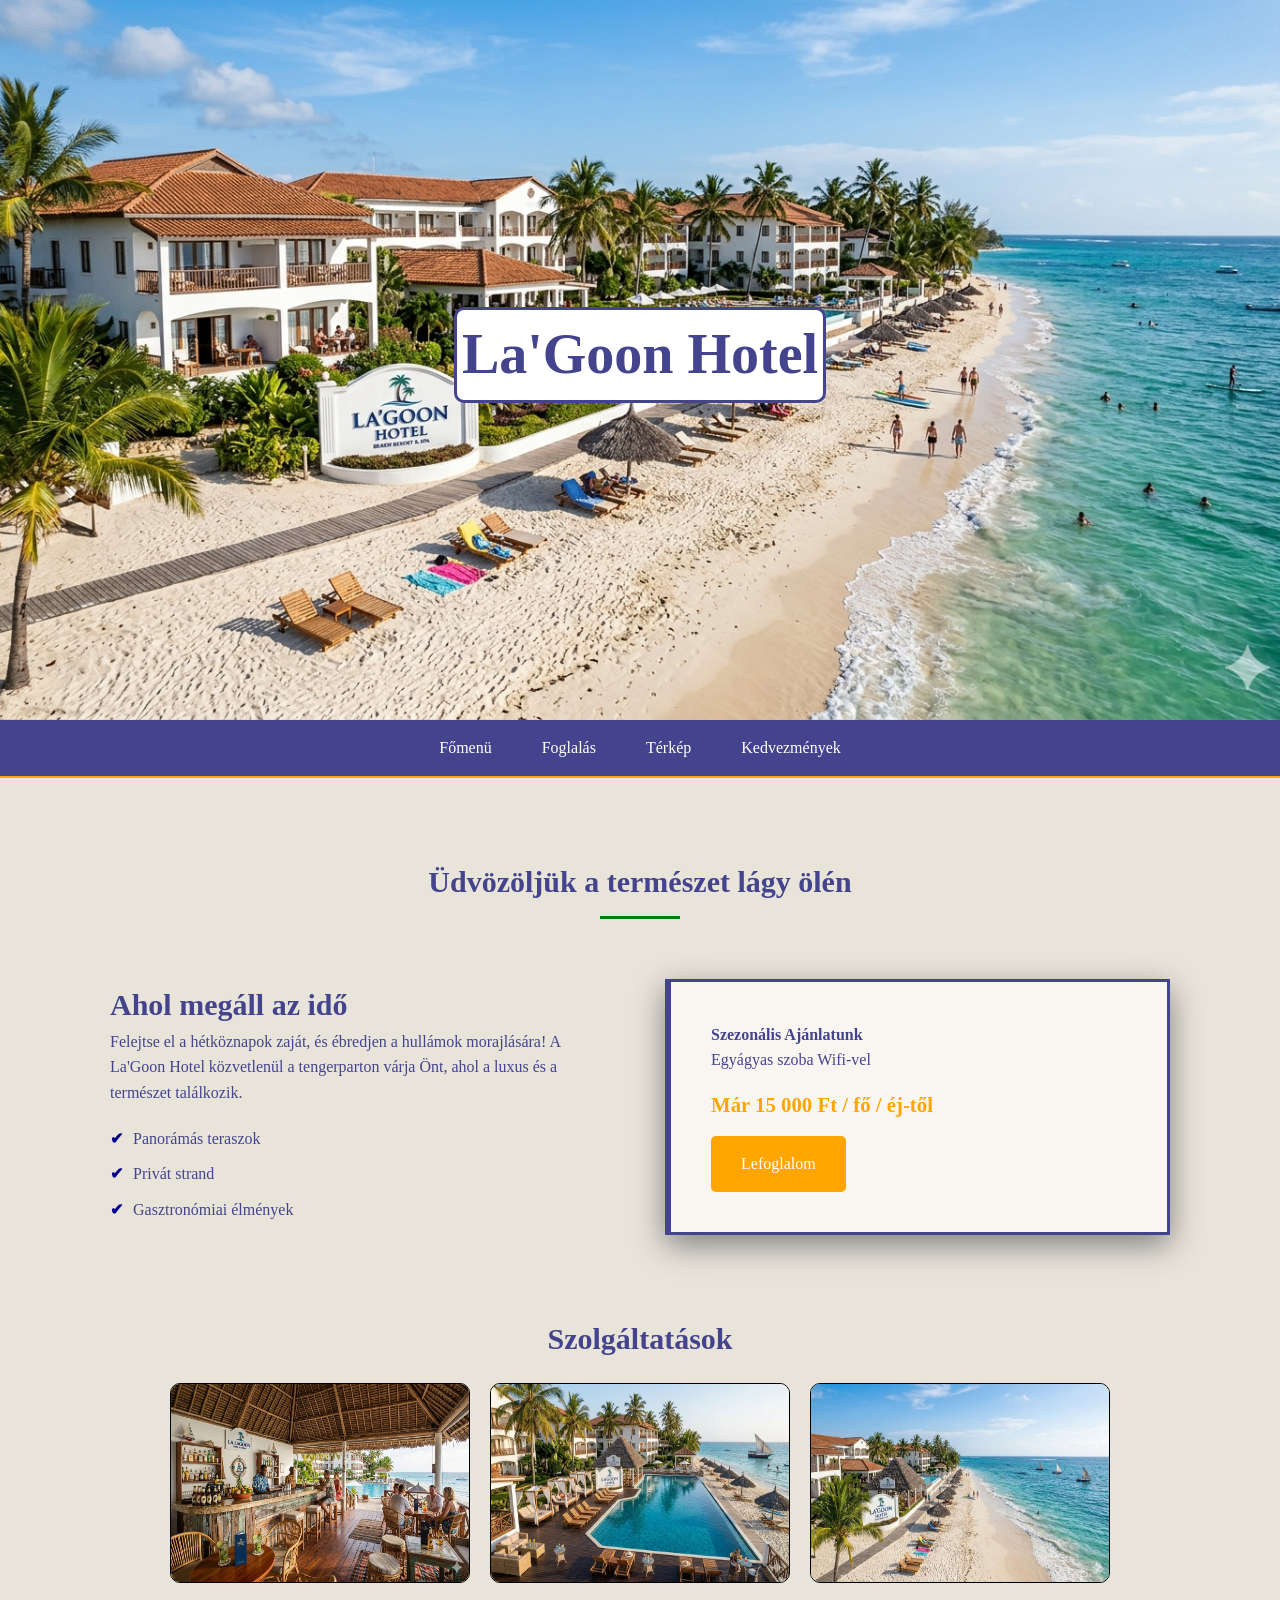
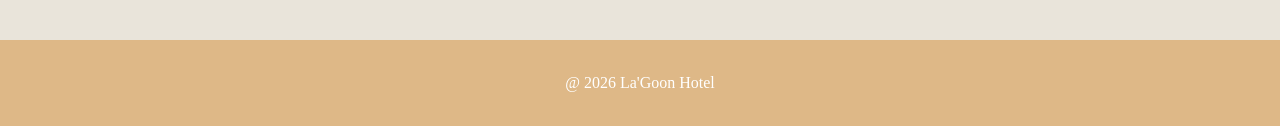
<file: index.html>
<!DOCTYPE html>
<html lang="hu">
<head>
    <meta charset="UTF-8">
    <meta name="viewport" content="width=device-width, initial-scale=1.0">
    <link rel="stylesheet" href="style.css">
    <title>La'Goon Hotel</title>
</head>
<body>
     <header class="cim">
        <div class="cim_tart">
            <h1>La'Goon Hotel</h1>
        </div>
    </header>
  <nav class="menu">
        <a href="">Főmenü</a>
        <a href="foglalas.html">Foglalás</a>
        <a href="terkep.html">Térkép</a>
        <a href="kedvezmenyek.html">Kedvezmények</a>
    </nav>

    <section class="tema">
        <div class="doboz">
            <div class="kicsicim">
                <h2>Üdvözöljük a természet lágy ölén</h2>
                <div class="vonal"></div>
            </div>
            
            <div class="reklamszoveg">
                <div>
                    <h3>Ahol megáll az idő</h3>
                    <p>Felejtse el a hétköznapok zaját, és ébredjen a hullámok morajlására! A La'Goon Hotel közvetlenül a tengerparton várja Önt, ahol a luxus és a természet találkozik.</p>
                    
                    <ul class="tulajdonsagok">
                        <li><span>✔</span>Panorámás teraszok</li>
                        <li><span>✔</span>Privát strand</li>
                        <li><span>✔</span>Gasztronómiai élmények</li>
                    </ul>
                </div>

                <div>
                    <div class="reklam">
                        <h4>Szezonális Ajánlatunk</h4>
                        <p>Egyágyas szoba Wifi-vel</p>
                        <p class="arak">Már 15 000 Ft / fő / éj-től</p>
                        <a href="foglal_egyagyas.html" class="gomb">Lefoglalom</a>
                    </div>
                </div>
            </div>
        </div>
    </section>
<section class="fomenu_kepek">
        <h2 id="kepekcim">Szolgáltatások</h2>
        <div class="galeria">
            <a href="fomenu_bar.png"><img src="fomenu_bar.png" ></a>
            <a href="fomenu_medence.jpg"><img src="fomenu_medence.jpg" ></a>
            <a href="fomenu_tengerp.jpg"><img src="fomenu_tengerp.jpg" ></a>
        </div>
    </section>
    <footer>
        <p> @ 2026 La'Goon Hotel</p>
    </footer>
</body>
</html>
</file>
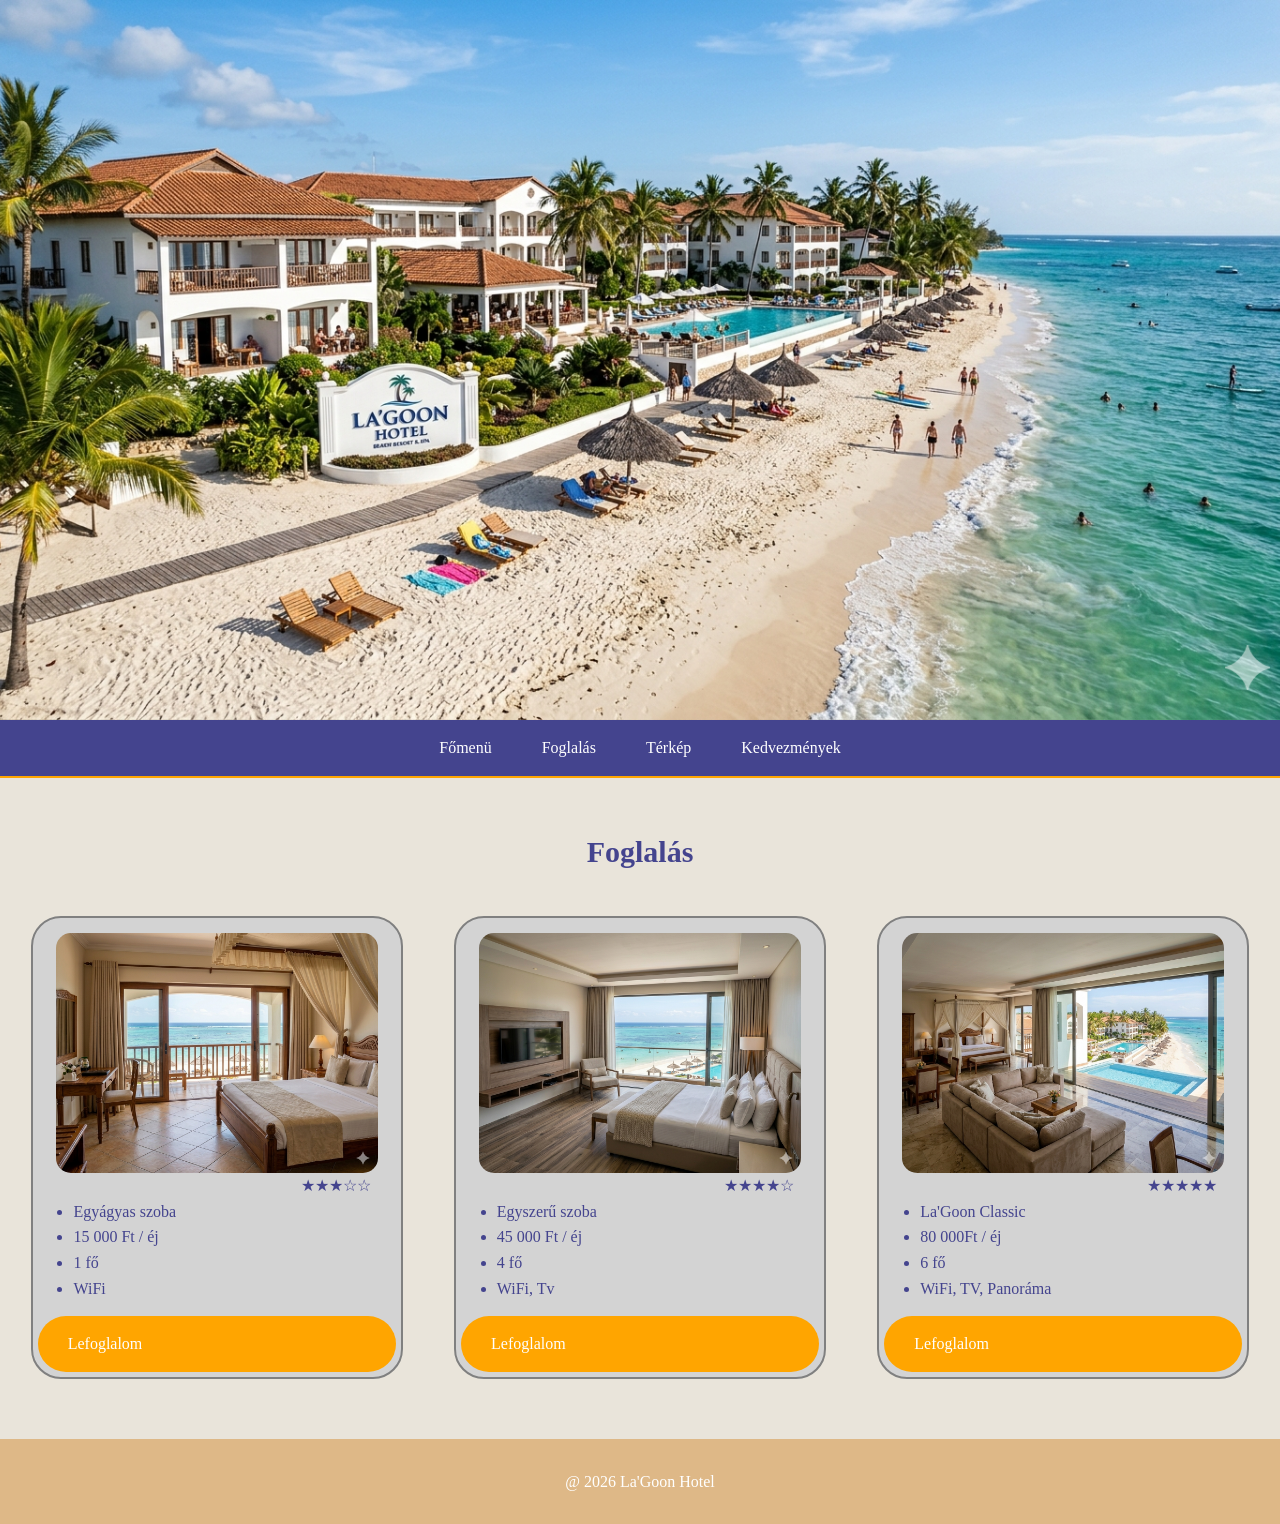
<file: foglalas.html>
<!DOCTYPE html>
<html lang="en">
<head>
    <meta charset="UTF-8">
    <meta name="viewport" content="width=device-width, initial-scale=1.0">
    <link rel="stylesheet" href="style.css">
    <title>Foglalás</title>
</head>
<body>
    
 <header class="cim">
       
 </header>
  <nav class="menu">
        <a href="index.html">Főmenü</a>
        <a href="">Foglalás</a>
        <a href="terkep.html">Térkép</a>
        <a href="kedvezmenyek.html">Kedvezmények</a>
    </nav>
    <h1 class="classh1">Foglalás</h1>
<div class="foglalo_nagy">

<div class="foglalo_doboz">
  <img src="szoba1_sima.png">
  <p>★★★☆☆</p>
  <ul>
    <li>Egyágyas szoba</li>
    <li>15 000 Ft / éj</li>
    <li>1 fő</li>
    <li>WiFi</li>
  </ul>
  <a href="foglal_egyagyas.html" class="gombok">Lefoglalom</a>
</div>

<div class="foglalo_doboz">
  <img src="szoba2_kozepes.png">
  <p>★★★★☆</p>
  <ul>
    <li>Egyszerű szoba</li>
    <li>45 000 Ft / éj</li>
    <li>4 fő</li>
    <li>WiFi, Tv</li>
  </ul>
  <a href="foglal_egyszeru.html" class="gombok">Lefoglalom</a>
</div>

<div class="foglalo_doboz">
  <img src="szoba3_draga.png">
  <p>★★★★★</p>
    <ul>
    <li>La'Goon Classic</li>
    <li>80 000Ft / éj</li> 
    <li>6 fő</li>
    <li>WiFi, TV, Panoráma</li>
  </ul>
  
  <a href="foglal_classic.html" class="gombok">Lefoglalom</a>
</div>
</div>
<footer>
    <p> @ 2026 La'Goon Hotel</p>
</footer>
</body>
</html>
</file>
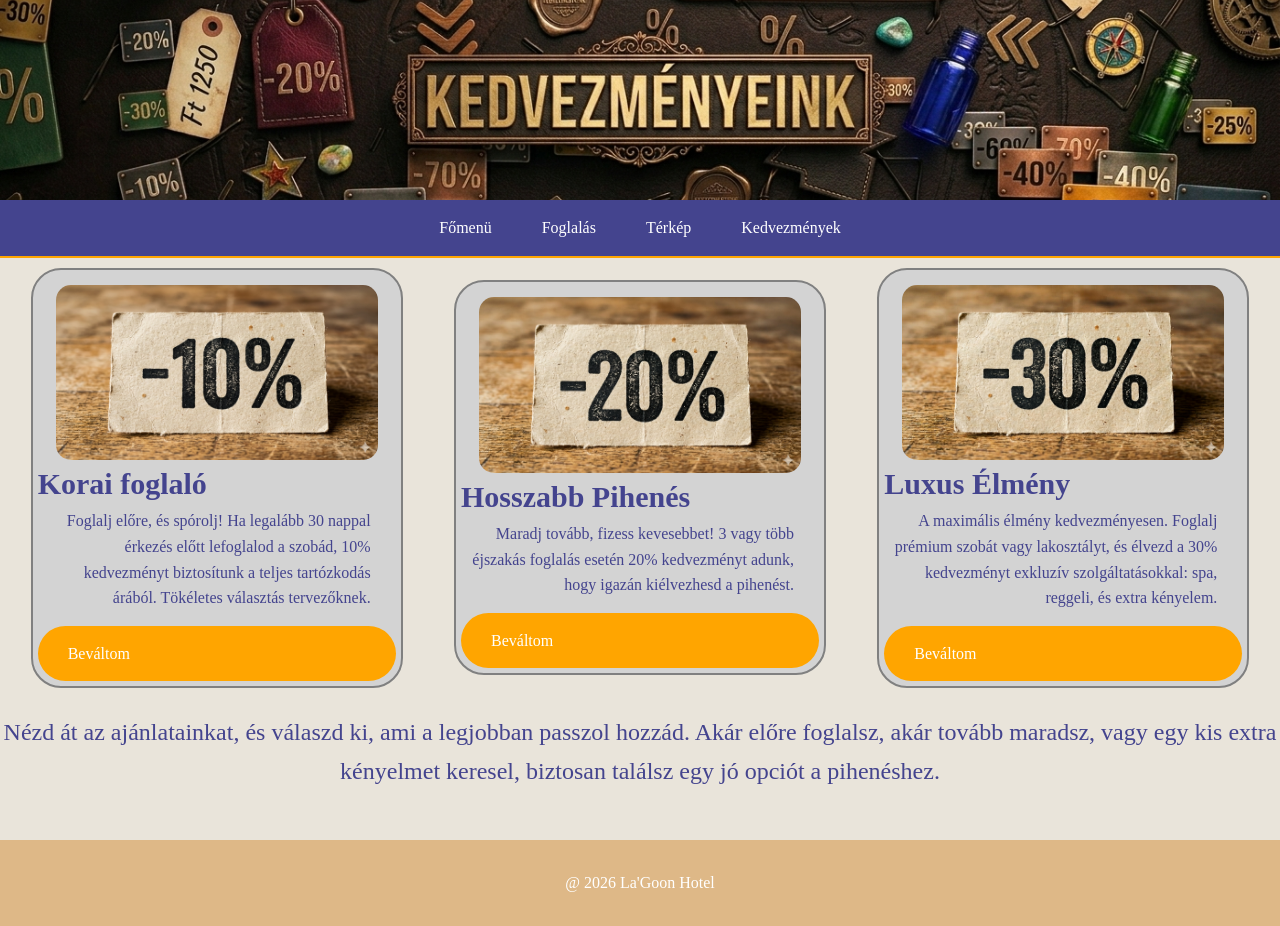
<file: kedvezmenyek.html>
<!DOCTYPE html>
<html lang="en">
<head>
    <meta charset="UTF-8">
    <meta name="viewport" content="width=device-width, initial-scale=1.0">
    <title>Kedvezményeink</title>
    <link rel="stylesheet" href="style.css">
</head>
<body>
         <header class="cim2">
        <div class="cim_tart">
        </div>
    </header>
  <nav class="menu">
        <a href="index.html">Főmenü</a>
        <a href="foglalas.html">Foglalás</a>
        <a href="terkep.html">Térkép</a>
        <a href="">Kedvezmények</a>
    </nav>
<div class="foglalo_nagy">

<div class="foglalo_doboz">
  <img src="10sz.png">
    <h1>Korai foglaló</h1>
    <p>Foglalj előre, és spórolj! Ha legalább 30 nappal érkezés előtt lefoglalod a szobád, 10% kedvezményt biztosítunk a teljes tartózkodás árából. Tökéletes választás tervezőknek.</p>

  <a href="foglalas.html" class="gombok">Beváltom</a>
</div>

<div class="foglalo_doboz">
  <img src="20sz.png">
    <h1>Hosszabb Pihenés</h1>
    <p>Maradj tovább, fizess kevesebbet! 3 vagy több éjszakás foglalás esetén 20% kedvezményt adunk, hogy igazán kiélvezhesd a pihenést.</p>
  <a href="foglalas.html" class="gombok">Beváltom</a>
</div>

<div class="foglalo_doboz">
  <img src="30sz.png">
  <h1>Luxus Élmény</h1>
<p>A maximális élmény kedvezményesen. Foglalj prémium szobát vagy lakosztályt, és élvezd a 30% kedvezményt exkluzív szolgáltatásokkal: spa, reggeli, és extra kényelem.</p>
  <a href="foglalas.html" class="gombok">Beváltom</a>
</div>
</div>
<p class="legysziutolsoclass">Nézd át az ajánlatainkat, és válaszd ki, ami a legjobban passzol hozzád. Akár előre foglalsz, akár tovább maradsz, vagy egy kis extra kényelmet keresel, biztosan találsz egy jó opciót a pihenéshez.</p>
    <footer>
       <p> @ 2026 La'Goon Hotel</p>
    </footer>
</body>
</html>
</file>
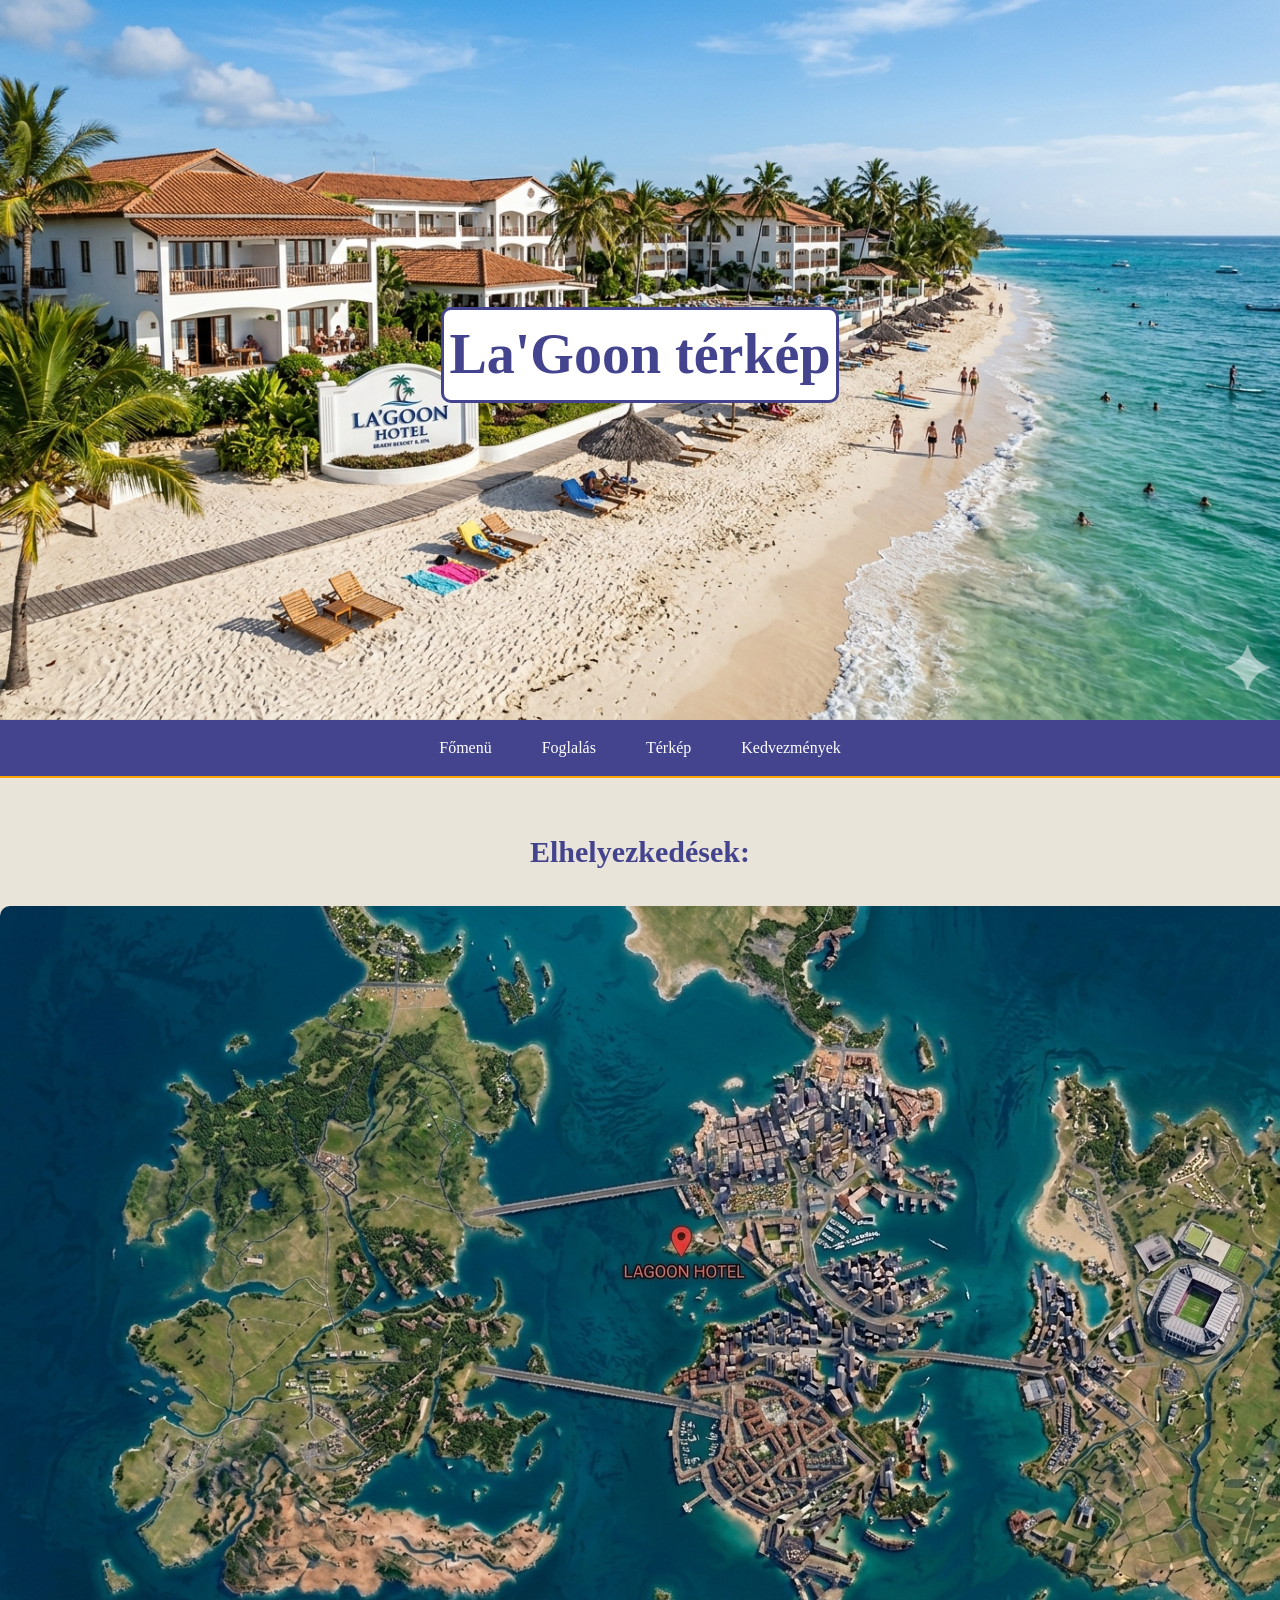
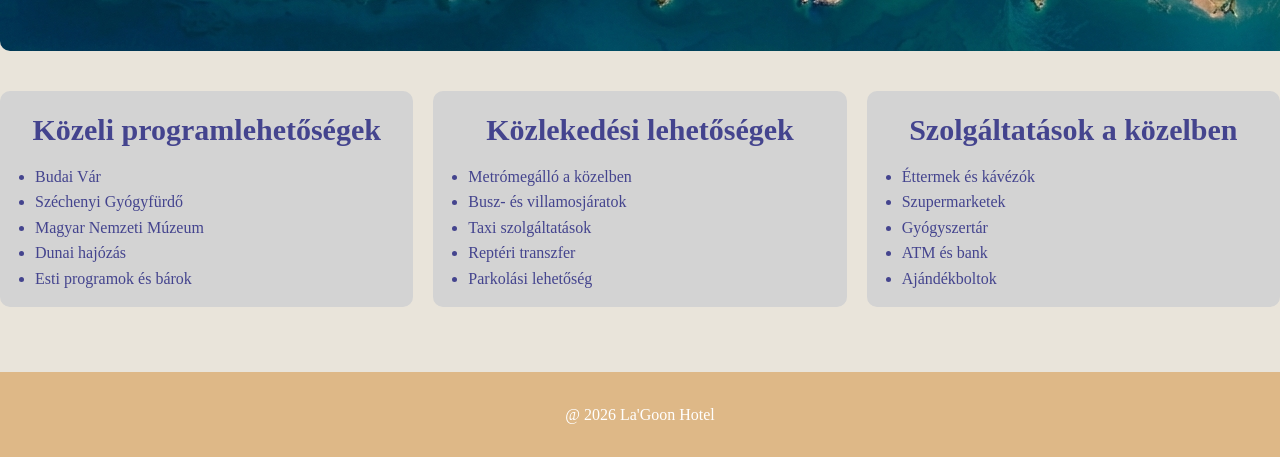
<file: terkep.html>
<!DOCTYPE html>
<html lang="hu">
<head>
    <meta charset="UTF-8">
    <meta name="viewport" content="width= , initial-scale=1.0">
    <title>Térkép</title>
    <link rel="stylesheet" href="style.css">
</head>
<body>
 <header class="cim">
        <div class="cim_tart">
            <h1>La'Goon térkép</h1>
        </div>
 </header>
  <nav class="menu">
        <a href="index.html">Főmenü</a>
        <a href="foglalas.html">Foglalás</a>
        <a href="terkep.html">Térkép</a>
        <a href="kedvezmenyek.html">Kedvezmények</a>
    </nav>
    <h1 class="classh1">Elhelyezkedések:</h1>
<img class ="terkepbe" src="terkep.png" >
<div class="terkep_menu">
        <div class="oszlopok">
            <h3>Közeli programlehetőségek</h3>
            <ul>
                <li>Budai Vár</li>
                <li>Széchenyi Gyógyfürdő</li>
                <li>Magyar Nemzeti Múzeum</li>
                <li>Dunai hajózás</li>
                <li>Esti programok és bárok</li>
            </ul>
        </div>
        <div class="oszlopok">
            <h3>Közlekedési lehetőségek</h3>
            <ul>
                <li>Metrómegálló a közelben</li>
                <li>Busz- és villamosjáratok</li>
                <li>Taxi szolgáltatások</li>
                <li>Reptéri transzfer</li>
                <li>Parkolási lehetőség</li>
            </ul>
        </div>
        <div class="oszlopok">
            <h3>Szolgáltatások a közelben</h3>
            <ul>
                <li>Éttermek és kávézók</li>
                <li>Szupermarketek</li>
                <li>Gyógyszertár</li>
                <li>ATM és bank</li>
                <li>Ajándékboltok</li>
            </ul>
        </div>
</div>















   <footer>
        <p> @ 2026 La'Goon Hotel</p>
    </footer>
</body>
</html>
</file>
<file: style.css>
* {
    margin: 0;
    padding: 0;
    box-sizing: border-box;
}

body {
    line-height: 1.6;
    color:rgb(68, 68, 142) ;
    background-color: rgb(233, 228, 218);
}

.cim {
    height: 80vh;
    background: url(cimkep.png);
    background-size: cover;
    background-position: center;
    display: flex;
    align-items: center;
    justify-content: center;
    text-align: center;
    color:green;
}

.cim_tart h1 {
    font-size: 3.5rem;
    color:rgb(68, 68, 142) ;
    margin-bottom: 10px;
    border:solid rgb(68, 68, 142);
    border-radius: 10px;
    background-color: white;
    padding-left: 5px;
    padding-right: 5px;
}

.menu {
    background:rgb(68, 68, 142);
    display: flex;
    justify-content: center;
    border-bottom: solid orange 2px;
}

.menu a {
    color: white;
    text-decoration: none;
    padding: 15px 25px;
    font-weight: 500; 
}

.tema {
    padding: 80px 0;
}

.doboz {
    max-width: 1100px;
    margin: 0 auto;
    padding: 0 20px;
}

.kicsicim {
    text-align: center;
    margin-bottom: 60px;
}

.vonal {
    width: 80px;
    height: 3px;
    background: green;
    margin: 10px auto;
}

.reklamszoveg {
    display: grid;
    grid-template-columns: 1fr 1fr;
    gap: 50px;
    align-items: center;
}

.tulajdonsagok {
    list-style: none;
    margin-top: 20px;
}

.tulajdonsagok li {
    margin-bottom: 10px;
}

.tulajdonsagok span {
    color: darkblue;
    font-weight: bold;
    margin-right: 10px;
}

.reklam {
    background: #f9f6f2;
    padding: 40px;
    border-left: 6px solid rgb(68, 68, 142);
    box-shadow: 0 10px 30px gray;
    border-top:3px solid rgb(68, 68, 142) ;
    border-bottom: 3px solid rgb(68, 68, 142) ;
    border-right: 3px solid rgb(68, 68, 142) ;
}

.arak {
    font-size: 1.3rem;
    font-weight: 600;
    margin: 15px 0;
    color: orange;
}
h1, h2, h3 {
    font-size: 30px;
    color:  rgb(68, 68, 142);
}
.gomb {
    display: inline-block;
    background:orange;
    color: white;
    padding: 15px 30px;
    text-decoration: none;
    border-radius: 5px;
    transition: 0.3s;
}

.gomb:hover {
    background: lightblue;
    color: black;
}

.fomenu.fomenu:kepek{
    padding: 60px 20px;
    text-align: center;
    background-color: wheat;
}

.galeria {
    display: flex;
    flex-wrap: wrap;
    justify-content: center;
    gap: 20px;
}
.galeria img {
    width: 300px;
    height: 200px;
    border-radius: 10px;
    border: 1px solid black;
}
#kepekcim{
    text-align: center;
    margin-bottom: 20px;
    color:rgb(68, 68, 142);
}
footer {
    background:burlywood;
    color:white;
    text-align: center;
    padding: 30px 0;
    margin-top: 50px;
}
.terkepbe{
    display:block;
    margin-left: auto;
    margin-right: auto;
    border-radius: 10px;
}
.classh1{
    text-align: center;
    margin-top: 50px;
    margin-bottom: 30px;
}
.terkep_menu{
    display: flex;          
    gap: 20px;              
    margin-top: 40px;
    flex-wrap: wrap;
    padding-bottom: 15px;
}
.oszlopok{
    flex: 1;                
    min-width: 250px;       
    background-color:lightgrey;
    padding: 15px;
    border-radius: 10px;       
}
.oszlopok h3 {
    text-align: center;
    margin-bottom: 10px;
}
.oszlopok ul {
    padding-left: 20px;
}
.oszlopok:hover {
    background-color: gray   
}








.foglalo_nagy {
  display: grid;
  grid-template-columns: 1fr 1fr 1fr;
  gap: 10px;
}
.foglalo_nagy {
  margin: auto;
  padding: 10px;
}
.foglalo_nagy img {
  width: 90%;
  height: 67%;
  border-radius: 15px;
  margin: auto;
  display: block;
  margin-top: 10px;
}
.foglalo_doboz{
        border: 2px solid gray;
        border-radius: 30px;
        background-color: lightgray;
        padding: 5px;
        width: 90%;
        margin: auto;
        
}
.foglalo_doboz ul {
        margin-left: 10%;
        
}
.gombok {
    display: inline-block;
    background: orange;
    color: white;
    padding: 15px 30px;
    text-decoration: none;
    border-radius: 5px;
    transition: 0.3s;
    width: 100%;
    border-radius: 40px;
    margin-top: 15px;
    
}

.gombok:hover {
    background: lightblue;
    color: black;
} 

.foglalo_doboz p {
    text-align: left;
    margin-right: 25px ;
} 
        
.cim2 {
    height: 80vh;
    background: url(szazalek.png);
    background-size: cover;
    background-position: center;
    display: flex;
    align-items: center;
    justify-content: center;
    text-align: center;
    height: 200px;
}

#szamlalo {
    text-align: center;
}
#foglalas_doboz {
    border: 2px solid gray;
        border-radius: 30px;
        background-color: lightgray;
        padding: 5px;
        width: 90%;
        margin: auto;
}
.foglalo_doboz p{
    text-align: right;
}
.legysziutolsoclass{
    text-align: center;
    font-size: 24px;
    padding-top: 15px;
}
</file>
